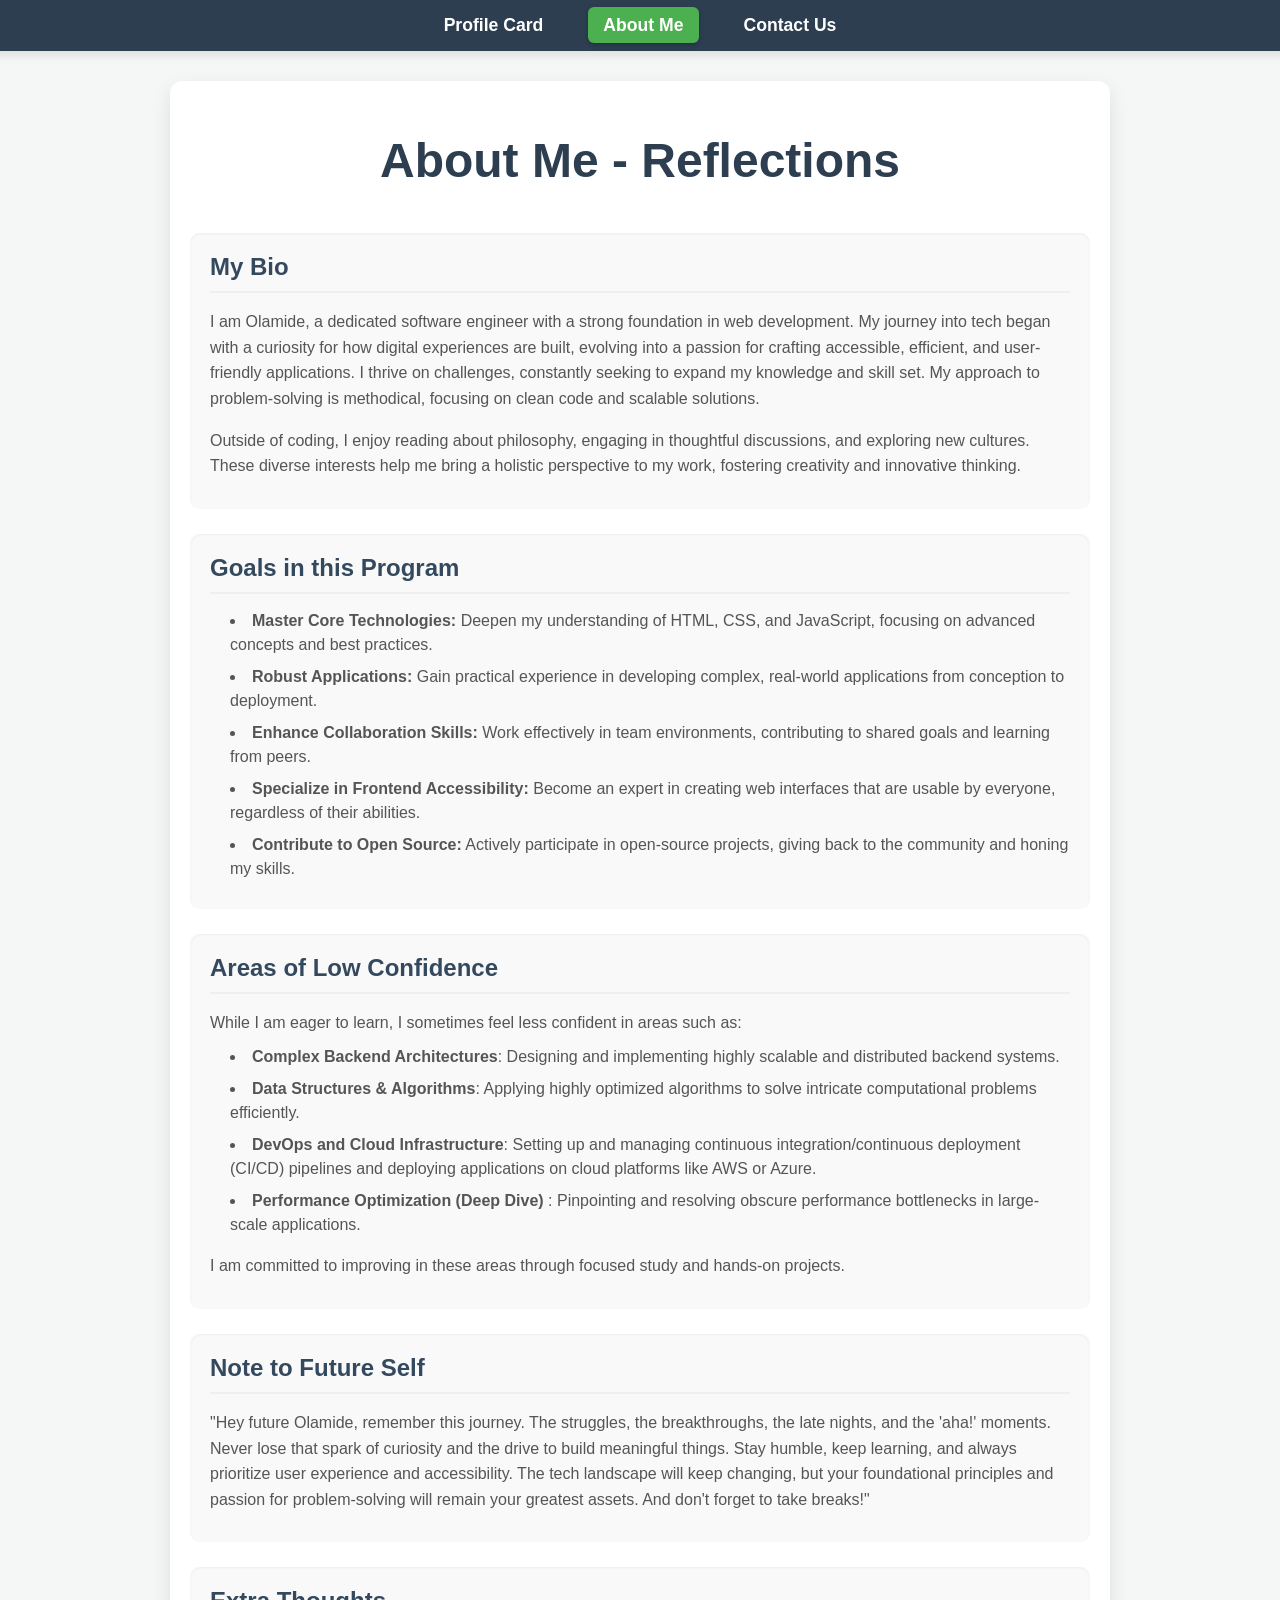
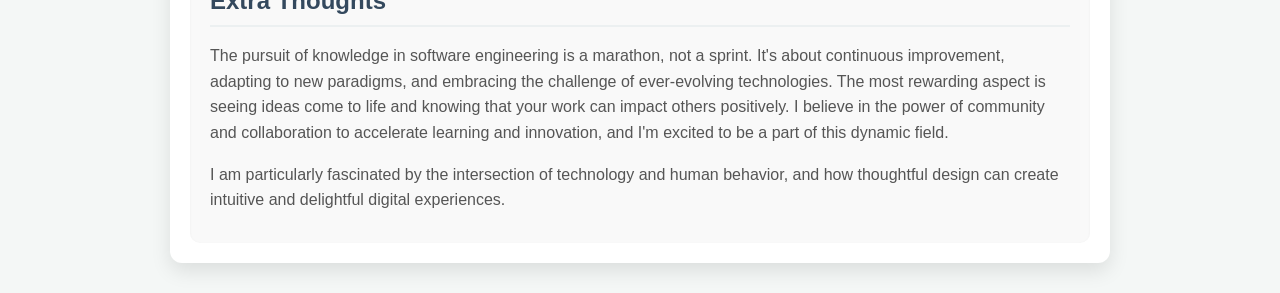
<file: profile-card/about.html>
<!doctype html>
<html lang="en">
    <head>
        <meta charset="UTF-8" />
        <meta name="viewport" content="width=device-width, initial-scale=1.0" />
        <title>About Me</title>
        <link rel="stylesheet" href="styles.css" />
    </head>
    <body>
        <header class="main-header">
            <nav class="main-nav" data-testid="test-main-navigation">
                <ul>
                    <li><a href="index.html">Profile Card</a></li>
                    <li>
                        <a href="about.html" aria-current="page">About Me</a>
                    </li>
                    <li><a href="contact.html">Contact Us</a></li>
                </ul>
            </nav>
        </header>

        <main class="about-page" data-testid="test-about-page">
            <h1 class="page-title">About Me - Reflections</h1>

            <section class="about-section" data-testid="test-about-bio">
                <h2>My Bio</h2>
                <p>
                    I am Olamide, a dedicated software engineer with a strong
                    foundation in web development. My journey into tech began
                    with a curiosity for how digital experiences are built,
                    evolving into a passion for crafting accessible, efficient,
                    and user-friendly applications. I thrive on challenges,
                    constantly seeking to expand my knowledge and skill set. My
                    approach to problem-solving is methodical, focusing on clean
                    code and scalable solutions.
                </p>
                <p>
                    Outside of coding, I enjoy reading about philosophy,
                    engaging in thoughtful discussions, and exploring new
                    cultures. These diverse interests help me bring a holistic
                    perspective to my work, fostering creativity and innovative
                    thinking.
                </p>
            </section>

            <section class="about-section" data-testid="test-about-goals">
                <h2>Goals in this Program</h2>
                <ul>
                    <li>
                        <strong>Master Core Technologies:</strong> Deepen my
                        understanding of HTML, CSS, and JavaScript, focusing on
                        advanced concepts and best practices.
                    </li>
                    <li>
                        <strong>Robust Applications:</strong> Gain practical
                        experience in developing complex, real-world
                        applications from conception to deployment.
                    </li>
                    <li>
                        <strong>Enhance Collaboration Skills:</strong> Work
                        effectively in team environments, contributing to shared
                        goals and learning from peers.
                    </li>
                    <li>
                        <strong>Specialize in Frontend Accessibility:</strong>
                        Become an expert in creating web interfaces that are
                        usable by everyone, regardless of their abilities.
                    </li>
                    <li>
                        <strong>Contribute to Open Source:</strong> Actively
                        participate in open-source projects, giving back to the
                        community and honing my skills.
                    </li>
                </ul>
            </section>

            <section class="about-section" data-testid="test-about-confidence">
                <h2>Areas of Low Confidence</h2>
                <p>
                    While I am eager to learn, I sometimes feel less confident
                    in areas such as:
                </p>
                <ul>
                    <li>
                        <strong>Complex Backend Architectures</strong>:
                        Designing and implementing highly scalable and
                        distributed backend systems.
                    </li>
                    <li>
                        <strong>Data Structures & Algorithms</strong>: Applying
                        highly optimized algorithms to solve intricate
                        computational problems efficiently.
                    </li>
                    <li>
                        <strong>DevOps and Cloud Infrastructure</strong>:
                        Setting up and managing continuous
                        integration/continuous deployment (CI/CD) pipelines and
                        deploying applications on cloud platforms like AWS or
                        Azure.
                    </li>
                    <li>
                        <strong>Performance Optimization (Deep Dive)</strong> :
                        Pinpointing and resolving obscure performance
                        bottlenecks in large-scale applications.
                    </li>
                </ul>
                <p>
                    I am committed to improving in these areas through focused
                    study and hands-on projects.
                </p>
            </section>

            <section class="about-section" data-testid="test-about-future-note">
                <h2>Note to Future Self</h2>
                <p>
                    "Hey future Olamide, remember this journey. The struggles,
                    the breakthroughs, the late nights, and the 'aha!' moments.
                    Never lose that spark of curiosity and the drive to build
                    meaningful things. Stay humble, keep learning, and always
                    prioritize user experience and accessibility. The tech
                    landscape will keep changing, but your foundational
                    principles and passion for problem-solving will remain your
                    greatest assets. And don't forget to take breaks!"
                </p>
            </section>

            <section class="about-section" data-testid="test-about-extra">
                <h2>Extra Thoughts</h2>
                <p>
                    The pursuit of knowledge in software engineering is a
                    marathon, not a sprint. It's about continuous improvement,
                    adapting to new paradigms, and embracing the challenge of
                    ever-evolving technologies. The most rewarding aspect is
                    seeing ideas come to life and knowing that your work can
                    impact others positively. I believe in the power of
                    community and collaboration to accelerate learning and
                    innovation, and I'm excited to be a part of this dynamic
                    field.
                </p>
                <p>
                    I am particularly fascinated by the intersection of
                    technology and human behavior, and how thoughtful design can
                    create intuitive and delightful digital experiences.
                </p>
            </section>
        </main>

        <script src="script.js"></script>
    </body>
</html>
</file>
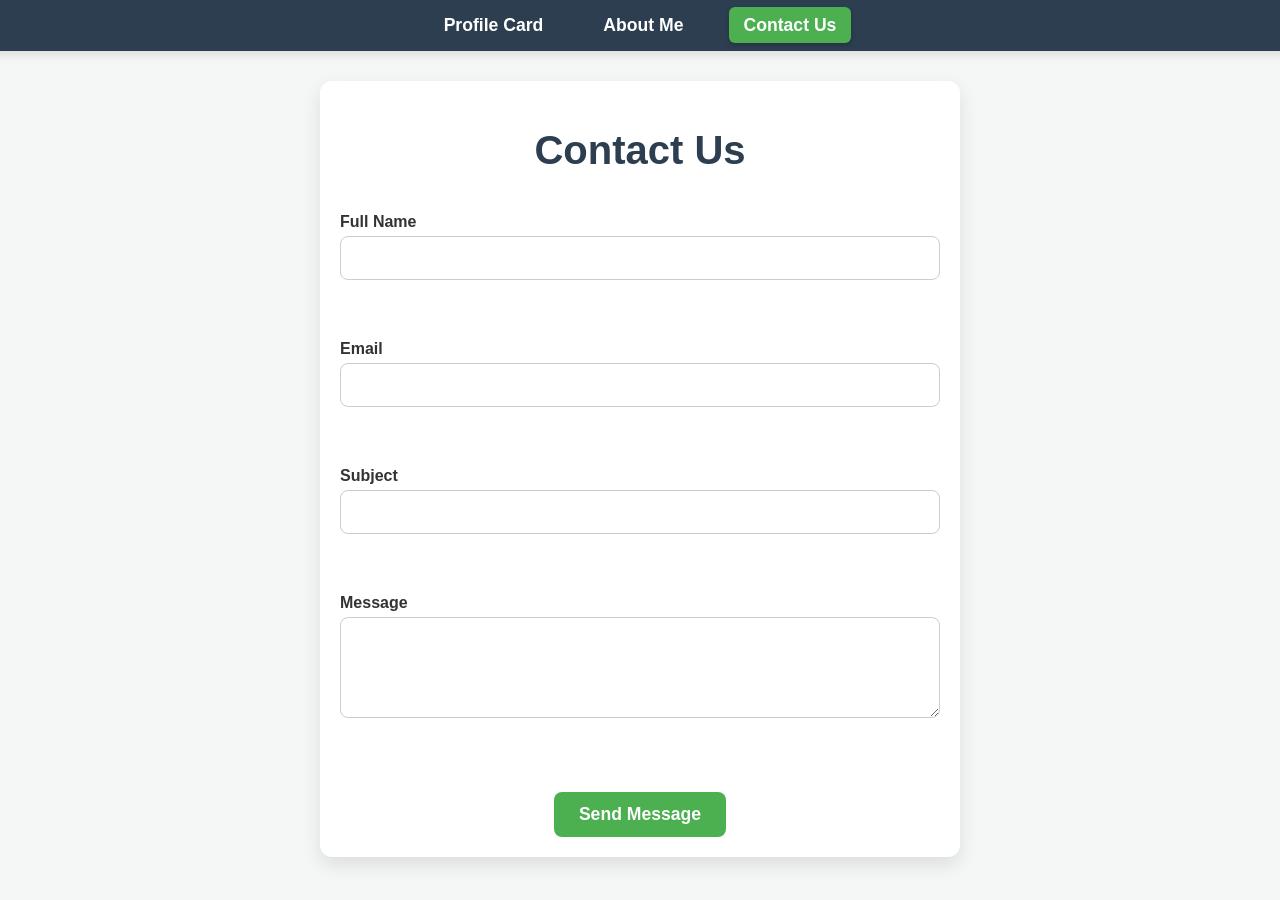
<file: profile-card/contact.html>
<!doctype html>
<html lang="en">
    <head>
        <meta charset="UTF-8" />
        <meta name="viewport" content="width=device-width, initial-scale=1.0" />
        <title>Contact Us</title>
        <link rel="stylesheet" href="styles.css" />
    </head>
    <body>
        <header class="main-header">
            <nav class="main-nav" data-testid="test-main-navigation">
                <ul>
                    <li><a href="index.html">Profile Card</a></li>
                    <li><a href="about.html">About Me</a></li>
                    <li>
                        <a href="contact.html" aria-current="page"
                            >Contact Us</a
                        >
                    </li>
                </ul>
            </nav>
        </header>

        <main class="contact-page">
            <h1 class="page-title">Contact Us</h1>

            <form id="contactForm" class="contact-form" novalidate>
                <div class="form-group">
                    <label for="fullName">Full Name</label>
                    <input
                        type="text"
                        id="fullName"
                        name="fullName"
                        data-testid="test-contact-name"
                        aria-describedby="error-full-name"
                        required
                    />
                    <p
                        id="error-full-name"
                        class="error-message"
                        data-testid="test-contact-error-name"
                        aria-live="polite"
                    ></p>
                </div>

                <div class="form-group">
                    <label for="email">Email</label>
                    <input
                        type="email"
                        id="email"
                        name="email"
                        data-testid="test-contact-email"
                        aria-describedby="error-email"
                        required
                    />
                    <p
                        id="error-email"
                        class="error-message"
                        data-testid="test-contact-error-email"
                        aria-live="polite"
                    ></p>
                </div>

                <div class="form-group">
                    <label for="subject">Subject</label>
                    <input
                        type="text"
                        id="subject"
                        name="subject"
                        data-testid="test-contact-subject"
                        aria-describedby="error-subject"
                        required
                    />
                    <p
                        id="error-subject"
                        class="error-message"
                        data-testid="test-contact-error-subject"
                        aria-live="polite"
                    ></p>
                </div>

                <div class="form-group">
                    <label for="message">Message</label>
                    <textarea
                        id="message"
                        name="message"
                        rows="5"
                        data-testid="test-contact-message"
                        aria-describedby="error-message-text"
                        required
                    ></textarea>
                    <p
                        id="error-message-text"
                        class="error-message"
                        data-testid="test-contact-error-message"
                        aria-live="polite"
                    ></p>
                </div>

                <button
                    type="submit"
                    class="submit-button"
                    data-testid="test-contact-submit"
                >
                    Send Message
                </button>

                <p
                    id="successMessage"
                    class="success-message"
                    data-testid="test-contact-success"
                    aria-live="polite"
                    hidden
                >
                    Thank you for your message! We will get back to you shortly.
                </p>
            </form>
        </main>

        <script src="contact-script.js"></script>
    </body>
</html>
</file>
<file: profile-card/styles.css>
/* General Body Styling */
body {
    font-family: "Segoe UI", Tahoma, Geneva, Verdana, sans-serif;
    margin: 0;
    /* Adjusted padding to account for header, ensures content doesn't get hidden */
    padding: 0;
    background-color: #f4f7f6;
    display: flex;
    flex-direction: column; /* Ensure main content and header stack */
    justify-content: flex-start;
    align-items: center;
    min-height: 100vh;
    box-sizing: border-box;
    color: #333;
}

/* Main Header and Navigation */
.main-header {
    width: 100%;
    background-color: #2c3e50;
    color: #ffffff;
    padding: 15px 20px;
    box-shadow: 0 4px 10px rgba(0, 0, 0, 0.1);
    position: sticky;
    top: 0;
    z-index: 1000;
}

.main-nav ul {
    list-style: none;
    padding: 0;
    margin: 0;
    display: flex;
    justify-content: center;
    gap: 30px;
    flex-wrap: wrap; /* Allow nav items to wrap on smaller screens */
}

.main-nav a {
    text-decoration: none;
    color: #ffffff;
    font-weight: 600;
    font-size: 1.1em;
    padding: 8px 15px;
    border-radius: 6px;
    transition:
        background-color 0.3s ease,
        color 0.3s ease;
    outline: none; /* Remove default browser outline */
}

.main-nav a:hover {
    background-color: #4caf50;
    color: #ffffff;
}

.main-nav a:active {
    background-color: #43a047; /* Slightly darker for a press effect */
    color: #ffffff;
}

.main-nav a:focus {
    background-color: #4caf50; /* Match hover for visual consistency */
    color: #ffffff; /* Match hover */
    outline: 3px solid #64b5f6; /* Custom blue outline */
    outline-offset: 2px;
    border-radius: 6px; /* Match element's border-radius */
}

.main-nav a[aria-current="page"] {
    background-color: #4caf50;
    color: #ffffff;
    box-shadow: 0 2px 5px rgba(0, 0, 0, 0.2);
}

/* Page Titles */
.page-title {
    color: #2c3e50;
    font-size: 2.5em;
    margin-bottom: 30px;
    text-align: center;
    width: 100%;
}

/* Profile Card Container (re-centered for new layout) */
.profile-card {
    background-color: #ffffff;
    border-radius: 12px;
    box-shadow: 0 8px 20px rgba(0, 0, 0, 0.1);
    padding: 30px;
    max-width: 900px;
    width: 100%;
    display: flex;
    flex-direction: column;
    gap: 25px;
    text-align: center; /* Default text alignment for small screens */
    transition: transform 0.3s ease-in-out;
    margin-top: 30px; /* Space below header */
    margin-bottom: 30px;
}

.profile-card:hover {
    transform: translateY(-5px);
}

/* Avatar Section */
.profile-avatar {
    display: flex;
    flex-direction: column;
    align-items: center;
    gap: 15px;
    margin-bottom: 15px; /* Add some space below avatar on small screens */
}

.profile-avatar img {
    width: 150px;
    height: 150px;
    border-radius: 50%;
    object-fit: cover;
    border: 4px solid #4caf50;
    box-shadow: 0 4px 10px rgba(0, 0, 0, 0.15);
}

.profile-avatar figcaption {
    margin-top: 10px;
}

.profile-avatar h1 {
    margin: 0;
    font-size: 2em;
    color: #2c3e50;
}

/* Bio Section */
.profile-bio {
    font-size: 1.1em;
    line-height: 1.6;
    color: #555;
    max-width: 700px;
    margin: 0 auto; /* Center bio on small screens */
}

/* Details Section (Current Time) */
.profile-details {
    font-size: 0.95em;
    color: #777;
    background-color: #e8f5e9;
    padding: 10px 15px;
    border-radius: 8px;
    display: inline-block;
    margin: 0 auto; /* Center time on small screens */
}

/* Social Links, Hobbies, Dislikes Sections */
.profile-social-links,
.profile-hobbies,
.profile-dislikes {
    background-color: #f9f9f9;
    padding: 20px;
    border-radius: 10px;
    text-align: left; /* Default alignment for these sections */
    box-shadow: inset 0 1px 3px rgba(0, 0, 0, 0.05);
}

.profile-social-links h2,
.profile-hobbies h2,
.profile-dislikes h2 {
    color: #34495e;
    font-size: 1.4em;
    margin-top: 0;
    margin-bottom: 15px;
    border-bottom: 2px solid #ecf0f1;
    padding-bottom: 10px;
}

.profile-social-links ul,
.profile-hobbies ul,
.profile-dislikes ul {
    list-style: none;
    padding: 0;
    margin: 0;
    display: flex;
    flex-wrap: wrap;
    gap: 10px;
    justify-content: center; /* Center list items on small screens */
}

.profile-social-links li,
.profile-hobbies li,
.profile-dislikes li {
    background-color: #e0f2f1;
    padding: 8px 15px;
    border-radius: 20px;
    font-size: 0.95em;
    color: #00796b;
    border: 1px solid #b2dfdb;
    transition: background-color 0.2s ease;
}

.profile-hobbies li {
    background-color: #e3f2fd;
    color: #1976d2;
    border: 1px solid #bbdefb;
}

.profile-dislikes li {
    background-color: #ffebee;
    color: #d32f2f;
    border: 1px solid #ffcdd2;
}

.profile-social-links a {
    text-decoration: none;
    color: #00796b;
    font-weight: bold;
    display: block; /* Make the entire li clickable/focusable */
    padding: 0; /* Remove padding from a, as li has it */
}

.profile-social-links li:hover {
    background-color: #b2dfdb;
    cursor: pointer;
}

/* Keyboard Navigation Focus Styles */
a:focus,
button:focus,
li:focus-within,
input:focus,
textarea:focus {
    /* Apply focus style to list items containing interactive elements */
    outline: 3px solid #64b5f6; /* Blue outline */
    outline-offset: 2px;
    border-radius: 4px;
}

/* Responsive Design for Profile Card */
@media (min-width: 768px) {
    .profile-card {
        flex-direction: row; /* Side-by-side layout */
        text-align: left; /* Align text left on wider screens */
        align-items: flex-start; /* Align items to the top */
        padding: 40px;
        gap: 30px; /* Adjust gap for side-by-side */
    }

    .profile-avatar {
        flex-direction: column;
        align-items: center; /* Keep avatar centered within its column */
        flex-shrink: 0; /* Prevent avatar from shrinking */
        width: 180px; /* Fixed width for avatar column */
        margin-bottom: 0; /* Reset margin */
    }

    .profile-avatar img {
        width: 120px;
        height: 120px;
    }

    .profile-avatar h1 {
        font-size: 1.8em; /* Adjust font size for better fit */
    }

    .profile-content {
        flex-grow: 1; /* Allow content to take up remaining space */
        display: flex;
        flex-direction: column;
        gap: 20px; /* Gap between content sections */
    }

    .profile-bio,
    .profile-details {
        margin: 0; /* Remove auto margin for text alignment */
    }

    .profile-details {
        align-self: flex-start; /* Align current time to the left */
    }

    .profile-social-links ul,
    .profile-hobbies ul,
    .profile-dislikes ul {
        justify-content: flex-start; /* Align list items to the left */
    }
}

@media (min-width: 1024px) {
    .profile-card {
        padding: 50px;
        gap: 40px;
    }

    .profile-avatar {
        width: 200px; /* Slightly larger avatar column */
    }

    .profile-avatar img {
        width: 150px;
        height: 150px;
    }

    .profile-avatar h1 {
        font-size: 2em;
    }
}

/* About Me Page Styles */
.about-page {
    background-color: #ffffff;
    border-radius: 12px;
    box-shadow: 0 8px 20px rgba(0, 0, 0, 0.1);
    padding: 30px;
    max-width: 900px;
    width: 100%;
    display: flex;
    flex-direction: column;
    gap: 25px;
    margin-top: 30px;
    margin-bottom: 30px;
    text-align: left;
}

.about-page h1 {
    text-align: center;
    color: #2c3e50;
    margin-bottom: 20px;
}

.about-section {
    background-color: #f9f9f9;
    padding: 20px;
    border-radius: 10px;
    box-shadow: inset 0 1px 3px rgba(0, 0, 0, 0.05);
}

.about-section h2 {
    color: #34495e;
    font-size: 1.5em;
    margin-top: 0;
    margin-bottom: 15px;
    border-bottom: 2px solid #ecf0f1;
    padding-bottom: 10px;
}

.about-section p {
    line-height: 1.6;
    color: #555;
    margin-bottom: 10px;
}

.about-section ul {
    list-style: disc inside;
    padding-left: 20px;
    margin: 0;
}

.about-section ul li {
    margin-bottom: 8px;
    color: #555;
    line-height: 1.5;
}

@media (min-width: 768px) {
    .about-page {
        padding: 40px;
    }
    .about-page h1 {
        font-size: 3em;
    }
}

/* Contact Us Page Styles */
.contact-page {
    background-color: #ffffff;
    border-radius: 12px;
    box-shadow: 0 8px 20px rgba(0, 0, 0, 0.1);
    padding: 30px;
    max-width: 600px; /* Smaller max-width for forms */
    width: 100%;
    display: flex;
    flex-direction: column;
    gap: 20px;
    margin-top: 30px;
    margin-bottom: 30px;
    text-align: left;
}

.contact-page h1 {
    text-align: center;
    color: #2c3e50;
    margin-bottom: 20px;
}

.contact-form {
    display: flex;
    flex-direction: column;
    gap: 15px;
}

.form-group {
    display: flex;
    flex-direction: column;
    margin-bottom: 10px;
}

.form-group label {
    font-weight: 600;
    margin-bottom: 5px;
    color: #333;
}

.form-group input[type="text"],
.form-group input[type="email"],
.form-group textarea {
    padding: 12px;
    border: 1px solid #ccc;
    border-radius: 8px;
    font-size: 1em;
    width: 100%;
    box-sizing: border-box; /* Include padding in element's total width and height */
    transition:
        border-color 0.3s ease,
        box-shadow 0.3s ease;
}

.form-group input[type="text"]:focus,
.form-group input[type="email"]:focus,
.form-group textarea:focus {
    border-color: #4caf50;
    box-shadow: 0 0 0 3px rgba(76, 175, 80, 0.2);
    outline: none;
}

.form-group textarea {
    resize: vertical; /* Allow vertical resizing */
    min-height: 100px;
}

/* Error message styling */
.error-message {
    color: #d32f2f;
    font-size: 0.85em;
    margin-top: 5px;
    min-height: 1.2em; /* Reserve space to prevent layout shift */
}

/* Style for input fields with errors */
.input-error {
    border-color: #d32f2f !important;
    box-shadow: 0 0 0 3px rgba(211, 47, 47, 0.2) !important;
}

/* Submit button */
.submit-button {
    background-color: #4caf50;
    color: white;
    padding: 12px 25px;
    border: none;
    border-radius: 8px;
    font-size: 1.1em;
    font-weight: 600;
    cursor: pointer;
    transition:
        background-color 0.3s ease,
        transform 0.2s ease;
    align-self: center; /* Center the button */
    width: fit-content;
    margin-top: 15px;
}

.submit-button:hover {
    background-color: #43a047;
    transform: translateY(-2px);
}

.submit-button:active {
    transform: translateY(0);
}

/* Success message styling */
.success-message {
    background-color: #e8f5e9;
    color: #2e7d32;
    padding: 15px;
    border-radius: 8px;
    text-align: center;
    font-weight: 600;
    margin-top: 20px;
    border: 1px solid #a5d6a7;
}

/* Responsive adjustments for generic page content */
main.about-page,
main.contact-page {
    width: calc(100% - 40px); /* Adjust for body padding */
    padding: 20px;
}

@media (max-width: 480px) {
    .main-nav ul {
        flex-direction: column;
        align-items: center;
        gap: 15px;
    }
    .page-title {
        font-size: 2em;
    }
    .profile-card,
    .about-page,
    .contact-page {
        padding: 20px;
    }
}
</file>
